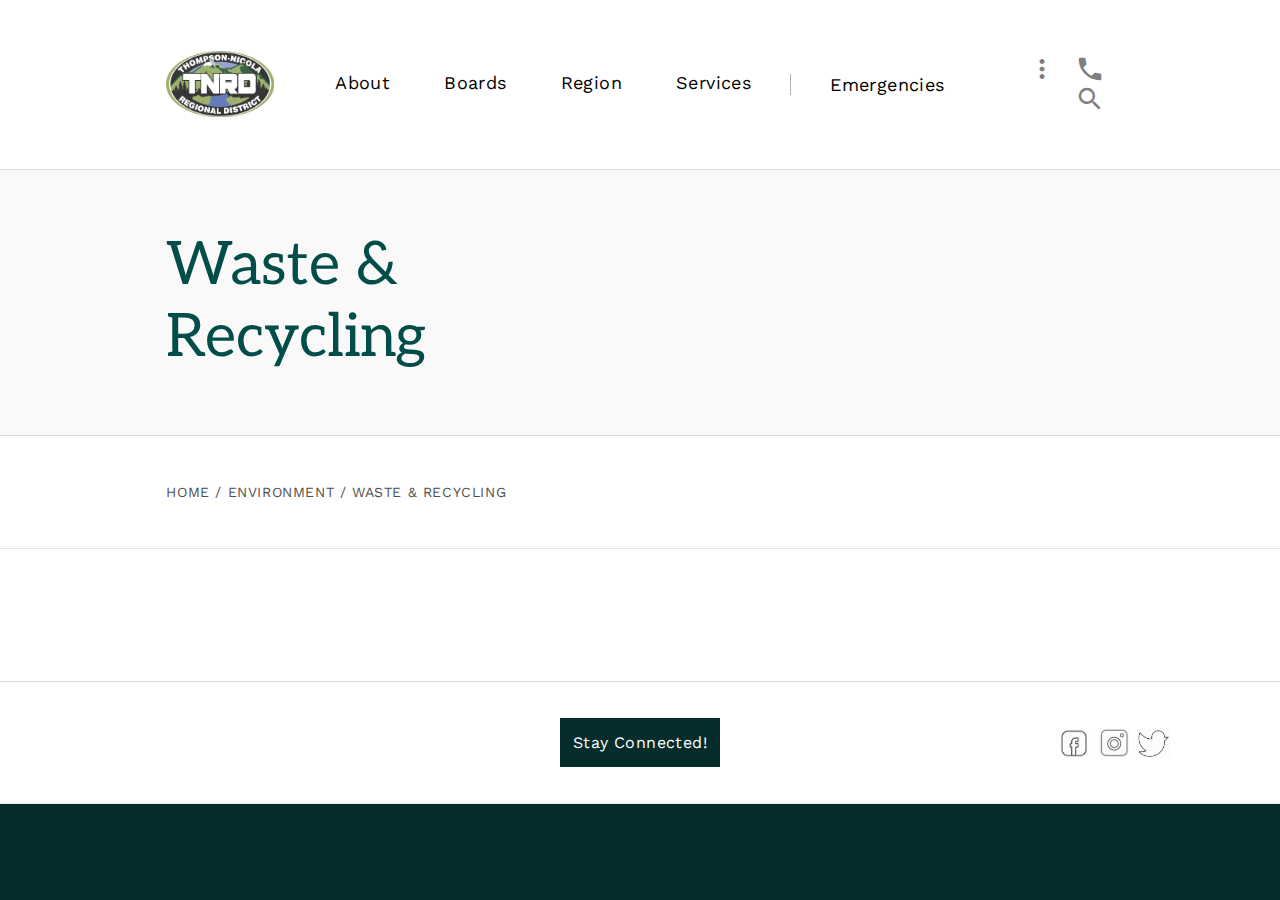
<file: index.html>
<!doctype html>
<html>
<head>
	<meta charset="utf-8" />
	<meta name="viewport" content="width=device-width" />
	<title>TNRD</title>
	

	
	<!--fonts -->
	<link href="https://fonts.googleapis.com/icon?family=Material+Icons" rel="stylesheet">
	<link href="https://fonts.googleapis.com/css?family=Work+Sans:100,200,300,400,500,600,700,800,900" rel="stylesheet">
	<link href="https://fonts.googleapis.com/css?family=Aleo:300,400,700" rel="stylesheet">
	
	<!--scripts -->	
    <script type="text/javascript" src="assets/scripts/client/http.js"></script>
    <script type="text/javascript" src="assets/scripts/client/nav.js"></script>
   
    
	
	<!--links -->
	<link type="text/css" rel="stylesheet" href="assets/styles/default.css">
	<link type="text/css" rel="stylesheet" href="assets/styles/header.css">
	<link type="text/css" rel="stylesheet" href="assets/styles/default.css">
    <link type="text/css" rel="stylesheet" href="assets/styles/index.css">
    <link type="text/css" rel="stylesheet" href="assets/styles/nav.css">
    <link type="text/css" rel="stylesheet" href="assets/styles/header-row.css">
    <link type="text/css" rel="stylesheet" href="assets/styles/footer.css">
    
    <script type="text/javascript">
    
		
		window.onload = function(){
			
			//http.get(http,["http://beta.tnrd.ca:3001/"],function(p){console.log(p)});
            
            
            //http.set(http,["http://beta.tnrd.ca:3001/mailchimp/signup/",{item : {email : a ,status  :"subscribed"}}],function(p){console.log(p)});
			
		}
        
		
	</script>
	
</head>

<body>
	
<!-- header  -->
  
	<div class="header">
		<div class="c"></div>
		<div class="header-outside"></div>	
		<div class="header-inside">
			<div class="header-logo">
				<div class="header-logo-item"></div>
			</div>
			<div class="header-menu">
                <!--about-->
				<div class="header-menu-item">
                 
                    <div class="header-menu-item-label">About</div><br>
                    <div class="header-menu-item-spacer"></div><br>
                  
				</div><!--End about-->
                <!--Boards-->
				<div class="header-menu-item">
					<div class="header-menu-item-label">Boards</div><br>
                    <div class="header-menu-item-spacer"></div><br>
                   
				</div><!--end Boards-->
                
                <!--Region-->
				<div class="header-menu-item">
					<div class="header-menu-item-label">Region</div><br>
                    <div class="header-menu-item-spacer"></div><br>
					
                </div><!--end Region-->
                
                <!--Services-->
				<div class="header-menu-item">
					<div class="header-menu-item-label">Services</div><br>
                    <div class="header-menu-item-spacer"></div><br>
					
				</div><!--end services-->
                <div class="header-menu-item-dash"></div>
                
                <div class="header-menu-item">
					<div class="header-menu-item-label">Emergencies</div><br>
                </div>
			</div>
            
            
			<div class="header-search">
                    
                <div class="header-menu-icon-wrapper">
                    <div class="header-menu-icon material-icons">more_vert</div>    
                </div>
                <div class="header-menu-icon-wrapper">
                    <div class="header-menu-icon material-icons">phone</div>    
                </div>
                <div class="header-menu-icon-wrapper">
                    <div class="header-menu-icon material-icons">search</div>    
                </div>
                
			</div>
		</div>	
		<div class="header-outside">
			
		</div>	
       
	
	
	
    </div>	



	
<!--section heading-->
	<div class="section-heading">
	
		<div class="section-heading-col">
			<div class="section-heading-title">Waste &<br>Recycling</div>
		</div>
		
	</div>
	
<!--section bread-->
	<div class="section-bread">
		<div class="section-bread-links">home / environment / Waste & recycling</div>
	</div>
	
    <div class="footer">
        <div class="footer-section">
            <div class="footer-section-outside"></div>
            <div class="footer-section-inside">
              

                    

                    <div id="submit" class="footer-section-inside-button"><a class="footer-section-inside-button-link" href="form.html">Stay Connected!</a></div>
                      
                
            </div>
		    
            <div class="footer-section-outside">
                <div class="footer-section-outside-icon-fb"></div>
                <div class="footer-section-outside-icon-insta"></div>
                <div class="footer-section-outside-icon-twitter"></div>
            </div>
	    </div>
        <div class="footer-inside"></div>
    
    
    
    </div>
    
    
    
    
    
    
    
    
    
    
    
    
    
    
    
    
    
	
	
</body>
</html>
</file>
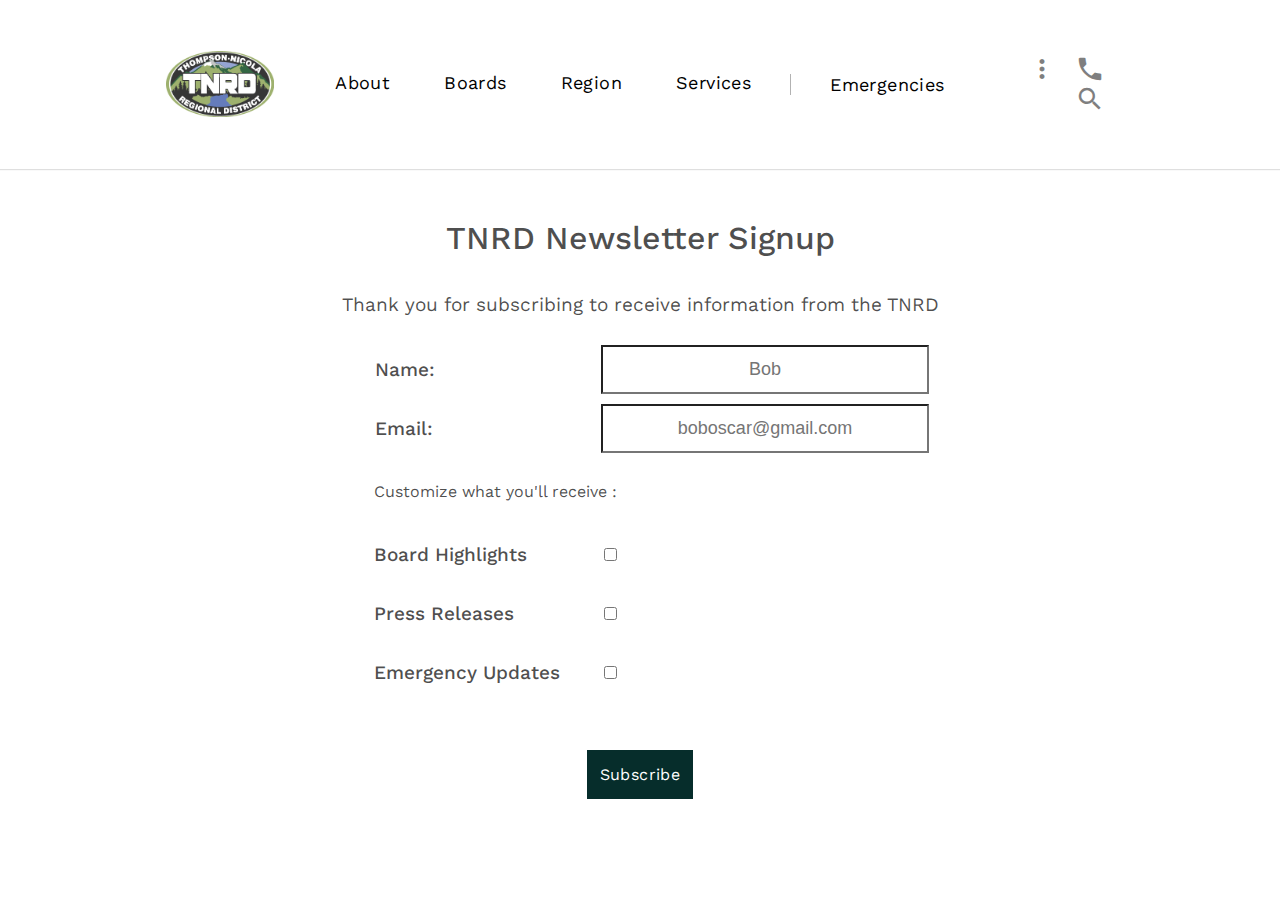
<file: form.html>
<!doctype html>
<html>
<head>
	<meta charset="utf-8" />
	<meta name="viewport" content="width=device-width" />
	<title>TNRD</title>
	

	
	<!--fonts -->
	<link href="https://fonts.googleapis.com/icon?family=Material+Icons" rel="stylesheet">
	<link href="https://fonts.googleapis.com/css?family=Work+Sans:100,200,300,400,500,600,700,800,900" rel="stylesheet">
	<link href="https://fonts.googleapis.com/css?family=Aleo:300,400,700" rel="stylesheet">
	
	<!--scripts -->	
    <script type="text/javascript" src="assets/scripts/client/http.js"></script>
    <script type="text/javascript" src="assets/scripts/client/nav.js"></script>
    
	
	<!--links -->
	<link type="text/css" rel="stylesheet" href="assets/styles/default.css">
	<link type="text/css" rel="stylesheet" href="assets/styles/header.css">
	<link type="text/css" rel="stylesheet" href="assets/styles/default.css">
    <link type="text/css" rel="stylesheet" href="assets/styles/index.css">
    <link type="text/css" rel="stylesheet" href="assets/styles/nav.css">
    <link type="text/css" rel="stylesheet" href="assets/styles/header-row.css">
    <link type="text/css" rel="stylesheet" href="assets/styles/footer.css">
    <link type="text/css" rel="stylesheet" href="assets/styles/form.css">
    
    <script type="text/javascript">
    
		
		window.onload = function(){
			
			//http.get(http,["http://beta.tnrd.ca:3001/"],function(p){console.log(p)});
            
            
           // http.set(http,["http://beta.tnrd.ca:3001/mailchimp/signup/",{item : {email : email ,status  :"subscribed"}}],function(p){console.log(p)});
			
		}
        
		
	</script>
	
</head>

<body>
	
<!-- header  -->
  
	<div class="header">
		<div class="c"></div>
		<div class="header-outside"></div>	
		<div class="header-inside">
			<div class="header-logo">
				<div class="header-logo-item"></div>
			</div>
			<div class="header-menu">
                <!--about-->
				<div class="header-menu-item">
                 
                    <div class="header-menu-item-label">About</div><br>
                    <div class="header-menu-item-spacer"></div><br>
                  
				</div><!--End about-->
                <!--Boards-->
				<div class="header-menu-item">
					<div class="header-menu-item-label">Boards</div><br>
                    <div class="header-menu-item-spacer"></div><br>
                   
				</div><!--end Boards-->
                
                <!--Region-->
				<div class="header-menu-item">
					<div class="header-menu-item-label">Region</div><br>
                    <div class="header-menu-item-spacer"></div><br>
					
                </div><!--end Region-->
                
                <!--Services-->
				<div class="header-menu-item">
					<div class="header-menu-item-label">Services</div><br>
                    <div class="header-menu-item-spacer"></div><br>
					
				</div><!--end services-->
                <div class="header-menu-item-dash"></div>
                
                <div class="header-menu-item">
					<div class="header-menu-item-label">Emergencies</div><br>
                </div>
			</div>
            
            
			<div class="header-search">
                    
                <div class="header-menu-icon-wrapper">
                    <div class="header-menu-icon material-icons">more_vert</div>    
                </div>
                <div class="header-menu-icon-wrapper">
                    <div class="header-menu-icon material-icons">phone</div>    
                </div>
                <div class="header-menu-icon-wrapper">
                    <div class="header-menu-icon material-icons">search</div>    
                </div>
                
			</div>
		</div>	
		<div class="header-outside">
			
		</div>	
       
	
	
	
    </div>	



	
<!--section heading-->
	<div class="section-heading"></div>
    
    
	
    <div class="form-wrapper">
        <div class="form-heading">TNRD Newsletter Signup</div><br>
        <div class="form-subheading">Thank you for subscribing to receive information from the TNRD
        </div><br>
        <form id="form">
            <div class="text">Name: </div>
            <input id="name" class="footer-section-inside-text" type="text" placeholder="Bob" onkeypress="return (event.charCode > 64 && 
	        event.charCode < 91) || (event.charCode > 96 && event.charCode < 123 || event.keyCode == 32)"><br>
            <div class="text">Email: </div>
            <input id="email" class="footer-section-inside-text" type="text" placeholder="boboscar@gmail.com" required="true"><br>

            <div class="text-small">Customize what you'll receive :</div><br>

            <div class="text">Board Highlights </div>
            <div class="form-checkbox-wrapper">
                <input id="board" class="form-checkbox" type="checkbox">
            </div><br>



            <div class="text">Press Releases</div>
            <div class="form-checkbox-wrapper">
                <input id="press" class="form-checkbox" type="checkbox">
            </div><br>
            <div class="text">Emergency Updates</div>
            <div class="form-checkbox-wrapper">
                <input id="emergency" class="form-checkbox" type="checkbox">
            </div><br>

            <div class="text-small"></div><br>

            <div id="submit" class="footer-section-inside-button" onclick="window.nav.set.submit();">Subscribe</div>
        </form>
    </div>
    
    
    
    
    
    
    
    
    
    
    
    
    
    
    
    
	
	
</body>
</html>
</file>
<file: assets/styles/default.css>
/* CSS Document */
html,body{
	width:100%;
	height:100%;
	margin: 0px;
	font-size: 0px;
	text-align: center;	
	font-family: 'Work Sans', sans-serif;
	
}
div,iframe{box-sizing: border-box;vertical-align: middle;display:inline-block}  
.vc{height: 100%;}
</file>
<file: assets/styles/header.css>
/*header*/
.header{width:100%;border-bottom: 1px solid rgb(255,255,255)}

/*header columns*/
.header-outside{width: 13%}
.header-inside{width: 74%}

/*header sections*/
.header-logo{width: 12%; text-align: left}
.header-menu{width: 76%;text-align: center}
.header-emergency{}
.header-search{width: 12%;text-align:right}

/*header section logo*/
.header-logo-item{
	width: 108px;
	height: 72px;
	background-position: center;
	background-image: url(../images/logo.gif) ;
	background-size: contain; 
	background-repeat: no-repeat;
	opacity: .86;
}

/*header section menu*/
.header-menu-item{
	padding : 0px 27px;
	cursor: pointer;
}
.header-menu-item-spacer{
    height: 3px;
    width: 0%;
    background-color: rgba(0,128,121,1.00);
    transition: width .1s;
}
.header-menu-item:hover .header-menu-item-spacer{width:100%;}

.header-menu-item:hover .nav{display: inline-block; animation: style .1s;}

@keyframes style {
  100%   {transform: translate(-50%,0px);}
  0% {transform: translate(-50%,70px);}
}
.header-menu-item-dash{height: 21px; width: 1px; background-color: rgba(0,0,0,.3);margin: 0px 12px;}
.header-menu-item:hover .nav-services{display: inline-block;animation: style .1s;}
.header-menu-item-label{
	padding:72px 0px;
	font-size:18px; 
	font-weight: 400;
	letter-spacing: .4px;
    
}
/* see nav.css*/

.header-menu-icon{font-size: 30px; vertical-align: bottom;border-radius: 3px;color: rgba(0,0,0,.5); }
.header-menu-icon-wrapper{padding: 0px 9px;}
/*header section emergency*/
.header-emergency-item{
	padding : 36px 0px;
	cursor: pointer;
	border-top:3px solid white;
	border-bottom:3px solid white;
	
	
}
.header-emergency-item-label{
	padding : 0px 0px;
	font-size:18px; 
	font-weight: 300;
	letter-spacing: 1.2px;
	border-right:0px solid rgb(160,160,160);
}

/*header section search*/
.header-search-item{
	padding: 12px;
	background-image: url(../images/search.png); 
	background-repeat: no-repeat; 
	background-position: center;
	background-size: cover
}
</file>
<file: assets/styles/index.css>
/*sections*/
.section-top,
.section{width:74%; padding: 132px 0px;}

/*breadcrumb*/
.section-bread{width:100%; padding:48px 0px;border-bottom: 1px solid rgba(0,0,0,.1);border-top:solid 1px rgba(0,0,0,.15)}
.section-bread-links{width:74%;font-size:14px;font-weight: 400; letter-spacing: 0.6px; text-transform: uppercase; color: rgb(80,80,80); padding: 0px 0px;text-align: left}

/*heading*/
.section-heading{width: 100%; background-color: rgba(249,249,249,1);border-top:solid 1px rgba(0,0,0,.1);border-bottom: 1px solid rgba(0,0,0,.0);  }
.section-heading-col{width: 74%; padding:60px 0px; text-align: left;}
.section-heading-title{font-family: 'Aleo', sans-serif;font-size:60px; font-weight: 400;color: #004d49;text-align: left}
.section-heading-img{}
</file>
<file: assets/styles/nav.css>
.nav,.nav-services{
	display: none;
	background-color: rgba(255,255,255);
	border-radius: 6px;
	border:1px solid rgba(0,0,0,0.1);
	box-shadow: -1px 12px 58px 1px rgba(0,0,0,0.3);
	position: absolute;
    white-space: nowrap;
    transform: translate(-50%,0px);
} 
.nav-services{left: 50%;}
.nav-col-menu,.nav-col-light,.nav-col-small,
.nav-col{padding: 24px 24px;vertical-align: middle;}
.nav-col{width:800px;}
.nav-col-light{background-color:rgb(240,240,240);padding: 24px 0px;}
.nav-col-menu{background-color:rgb(240,240,240);padding: 0px;}
.nav-col-small{background-color:rgb(255,255,255);padding: 0px;}
.nav-col-submenu{display: none;padding: 0px 12px;}
.nav-items{ vertical-align: top;}
.nav-items-item-header{width: 100%;text-align: right;padding-bottom: 24px;padding-right: 37px;display: none}
.nav-items-wrapper{text-align: left;}
.nav-items-heading-item{color: rgb(0,0,0,.5)}
.nav-items-heading-item,
.nav-items-item-lg-spl,
.nav-items-item-lg,
.nav-items-item{
    padding:24px 36px;
    vertical-align: top;
    overflow: hidden;
    text-align: left;
    color:rgba(0,128,121,1.00);
    transition: all .15s;
}
.nav-items-item:hover{background-color: rgb(240,240,240);}
.nav-items-item:hover .nav-items-item-icon{color:rgba(0,0,0,.65) }
.nav-items-item:hover .nav-items-item-text .nav-items-item-label{color:rgba(0,0,0,.65)}
.nav-items-item:hover .nav-items-item-text .nav-items-item-details-short{color:rgba(0,0,0,.55)}
.nav-items-small{
    vertical-align: top;
    padding:36px;
    text-align: left;
    color:rgba(0,128,121,1.00);
    background-color: rgb(255,255,255);
    transition: all .15s;
}
.nav-items-small:hover{background-color: rgba(0,0,0,.03);}
.nav-items-small:hover .nav-items-item-icon{ color:rgba(0,0,0,.65) }
.nav-items-small:hover .nav-items-item-text .nav-items-item-label{color: rgba(0,0,0,.65);  }
.nav-items-small:hover .nav-items-item-text .nav-items-item-details-short{color:rgba(0,0,0,.55)}
.nav-items-item-lg-spl{padding: 36px;color: rgba(0,0,0,.6);transition: all .15s;}
.nav-items-item-lg-spl:hover{background-color:rgba(0,0,0,.03)}
.nav-items-item-lg-spl:hover .nav-items-item-icon{color:rgba(0,0,0,.65)  }
.nav-items-item-lg-spl:hover .nav-items-item-text .nav-items-item-label{color:rgba(0,0,0,.65); }
.nav-items-item-lg-spl:hover .nav-items-item-text .nav-items-item-details{color:rgba(0,0,0,.55);}
.nav-items-item-lg{padding:36px 36px;transition: all .15s;}
.nav-items-item-lg:hover{background-color: rgb(240,240,240);}
.nav-items-item-lg:hover .nav-items-item-icon{color:rgba(0,0,0,.65)  }
.nav-items-item-lg:hover .nav-items-item-text .nav-items-item-label{color:rgba(0,0,0,.65); }
.nav-items-item-lg:hover .nav-items-item-text .nav-items-item-details{color:rgba(0,0,0,.55);}
.nav-items-item-menu:hover {background-color: rgb(255,255,255);}
.nav-items-item-menu,.nav-items-item-menu-light{
    color: rgba(0,0,0,.65);
    padding:48px 48px;
}
.nav-items-item-menu-light{ background-color: rgb(255,255,255);}
.nav-items-item-menu-spacer{background-color:rgba(0,0,0,.1);width: 100%;height: 3px;border-bottom: 2px solid rgb(250,250,250)}
.nav-items-item-heading{
    color: rgba(0,0,0,.40);
  	font-size: 15px;
    font-weight: 500;
	cursor: pointer;
    letter-spacing: 0.2px;
    padding-bottom:12px 0px;
}
.nav-items-item-icon{
    font-size: 22px;
    vertical-align: top;
    padding-right:18px;
}
.nav-items-item-text{}
.nav-items-item-label{ 
    font-size: 18px;
    font-weight: 500;
    letter-spacing: 0.6px;
}
.nav-items-item-details{font-size: 15px; letter-spacing: 0.2px;font-weight: 500;padding-top: 12px;color:rgba(0,0,0,.4);line-height: 22px;white-space: normal}
.nav-items-item-details-short{font-size: 15px; letter-spacing: 0.2px;font-weight: 500;padding-top: 6px;color:rgba(0,0,0,.4);line-height: 22px;}
</file>
<file: assets/styles/header-row.css>
.header-row{
    width: 100%;
    text-align: center;
    font-family: 'Work Sans', sans-serif;
    padding: 18px 0px;
    
    border-top: 1px solid rgba(0,0,0,0.05);
}
.header-row-left,.header-row-right{width: 25%;}
.header-row-right{text-align:right}
.header-row-center{width: 50%;}
.header-item-wrapper{padding:12px 12px;text-align: right;}
.header-row-item{
    font-size: 14px;
    font-weight: 400;
    color:rgba(0,0,0,.75);
    cursor: pointer;
    letter-spacing: 0.6px;
    text-align: center;
}
.header-row-item-icon{
    font-size: 20px;
    vertical-align: middle;
    color: rgba(0,0,0,.6);
}
.header-search-box{
    font-size: 18px;
    border-bottom: .7px solid rgba(0,0,0,.3);
    width: 300px;
    outline: 0;
    text-align: left;
    padding: 6px 6px;
}
.header-search-item-wrapper{padding: 0px 12px}
</file>
<file: assets/styles/footer.css>
.footer{width: 100%;background-color: rgba(6,45,43,1.00);bottom: 0px;left: 0px;position: absolute;}
.footer-inside{width: 74%;padding:48px 0px; text-align: left;}
.footer-section{width:100%; padding:36px 0px;border-bottom: 1px solid rgba(0,0,0,.1);border-top:solid 1px rgba(0,0,0,.15);background-color: rgba(255,255,255,1);}
.footer-section-outside{width: 25%;}
.footer-section-inside{width: 49%;}
.footer-section-inside-wrapper{border: 1px solid rgba(255,255,255,0.78);border:1px solid rgba(6,45,43,1.00);}
.footer-section-inside-text{
    font-size: 18px;
    padding: 12px 12px;
    outline: none;
    background-color:rgba(255,255,255,1) ;
    color: rgba(6,45,43,1.00);
    text-align: center;
    width: 300px;
    vertical-align: middle;
}
.footer-section-inside-text:focus{box-shadow: 3px 3px grey}
.footer-section-inside-button{
    font-size: 16px;
    padding: 14px 12px;
    color: rgba(255,255,255,1);
    border: 1px solid rgba(6,45,43,1.00);
    background-color:rgba(6,45,43,1.00) ;
    letter-spacing: 0.4px;
    cursor: pointer;
}
.footer-section-inside-button-link{outline: none;color: rgba(255,255,255,1);text-decoration: none;}
.footer-section-bread-links{width:74%;font-size:14px;font-weight: 400; letter-spacing: 0.6px; color: rgba(255,255,255,.61); padding: 0px 0px;text-align: left}
.footer-section-outside-icon-fb,.footer-section-outside-icon-insta,.footer-section-outside-icon-twitter{
    height: 30px;
    width: 40px;
    background-position: center;
	background-image: url("../images/facebook.png");
	background-size: contain; 
	background-repeat: no-repeat;
    opacity: .7;
}
.footer-section-outside-icon-insta{background-image: url("../images/insta.png");}
.footer-section-outside-icon-twitter{background-image: url("../images/twitter.png");}
</file>
<file: assets/styles/form.css>
.form-wrapper{
    padding: 24px;
    
}
.form-heading{
    font-size: 32px;
    font-weight: 500;
    color: rgba(0,0,0,.7);
    padding: 24px;
}
.form-subheading{
    font-size: 19px;
    font-weight: 400;
    color: rgba(0,0,0,.7);
    padding: 12px;
    padding-bottom: 24px;
}
.text{
    font-size: 19px;
    font-weight: 500;
    color: rgba(0,0,0,.7);
    padding: 18px 24px;
    width: 250px;
    text-align: left;
}
.text-small{
    font-size: 16px;
    font-weight: 400;
    color: rgba(0,0,0,.7);
    padding: 24px;
    width: 580px;
    text-align: left;
}
.form-checkbox-wrapper{
    text-align: left;
    outline: none;
    width: 330px;
}
.form-checkbox{
    
}
</file>
